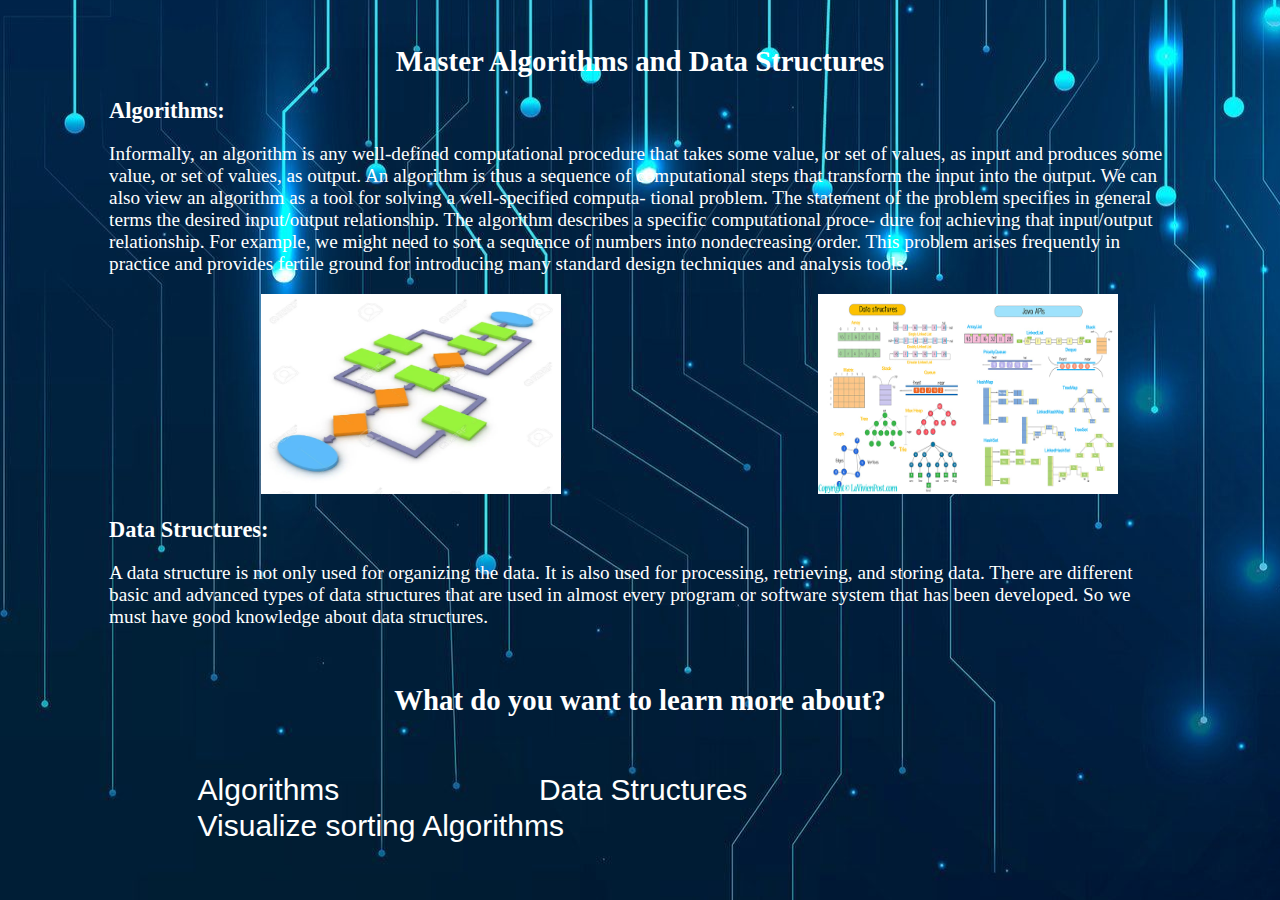
<file: index.html>
<!DOCTYPE html>
<html>
  <head>
    <title>Sorting visualizer</title>
    <meta charset="UTF-8" />
    <meta name="viewport" content="width=device-width, initial-scale=1.0" />
  </head>
  <body>
    <br />
    <h1>Master Algorithms and Data Structures</h1>
    <script src="script.js" defer></script>
    <link rel="stylesheet" href="style.css" />
    <h2>Algorithms:</h2>
    <p>
      Informally, an algorithm is any well-defined computational procedure that
      takes some value, or set of values, as input and produces some value, or
      set of values, as output. An algorithm is thus a sequence of computational
      steps that transform the input into the output. We can also view an
      algorithm as a tool for solving a well-specified computa- tional problem.
      The statement of the problem specifies in general terms the desired
      input/output relationship. The algorithm describes a specific
      computational proce- dure for achieving that input/output relationship.
      For example, we might need to sort a sequence of numbers into
      nondecreasing order. This problem arises frequently in practice and
      provides fertile ground for introducing many standard design techniques
      and analysis tools.
    </p>

    <img
      src="13097364-algorithm.webp"
      alt="Girl in a jacket"
      width="300"
      height="200"
    />
    <img
      src="data-structures-and-java-apis2.jpg"
      alt="Girl in a jacket"
      width="300"
      height="200"
    />
    <br />
    <h2>Data Structures:</h2>
    <p>
      A data structure is not only used for organizing the data. It is also used
      for processing, retrieving, and storing data. There are different basic
      and advanced types of data structures that are used in almost every
      program or software system that has been developed. So we must have good
      knowledge about data structures.
    </p>
    <br />
    <h1>What do you want to learn more about?</h1>
    <br />
    <br />
    <a href="info/algo.html"
      ><button class="button button2">Algorithms</button></a
    >
    <a href="info/data.html"
      ><button class="button button2">Data Structures</button></a
    >
    <a href="mm/index.html"
      ><button class="button button2">Visualize sorting Algorithms</button></a
    >
  </body>
</html>
</file>
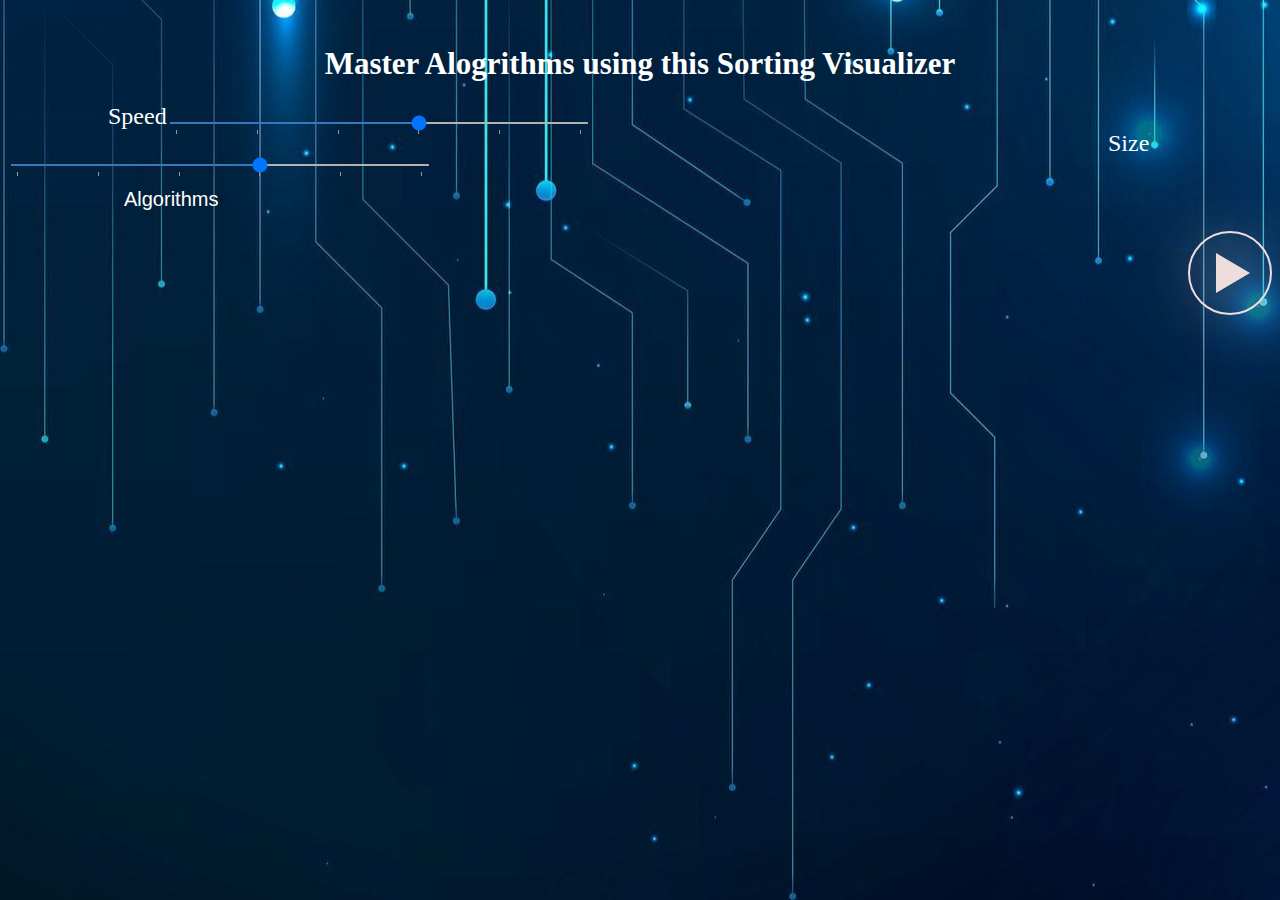
<file: mm/index.html>
<!DOCTYPE html>
<html lang="en">
  <head>
    <title>Sorting visualizer</title>
    <meta charset="UTF-8" />
    <meta name="viewport" content="width=device-width, initial-scale=1.0" />
  </head>

  <body>
    <h1>Master Alogrithms using this Sorting Visualizer</h1>
    <script src="script.js" defer></script>
    <link rel="stylesheet" href="style.css" />
    <div class="butonat">
      <div class="slider">
        <label for="fader">Speed</label
        ><input
          type="range"
          min="0"
          max="100"
          value="50"
          id="fader"
          step="20"
          list="volsettings"
        /><datalist id="volsettings">
          <option>0</option>
          <option>20</option>
          <option>40</option>
          <option>60</option>
          <option>80</option>
          <option>100</option>
        </datalist>
      </div>
      <div class="sslider">
        <label for="fader">Size</label
        ><input
          type="range"
          min="0"
          max="100"
          value="50"
          id="fader"
          step="20"
          list="volsettings"
        /><datalist id="volsettings">
          <option>0</option>
          <option>20</option>
          <option>40</option>
          <option>60</option>
          <option>80</option>
          <option>100</option>
        </datalist>
      </div>

      <div class="dropdown">
        <button class="dropbtn">Algorithms</button>
        <div class="dropdown-content">
          <!-- Replace the button with an anchor tag -->
          <div class="sorts">
            <a href="#" id="sortButton">Quicksort</a>
            <div id="result"></div>
            <a href="#" id="sortbubble">Bubble Sort</a>
            <div id="bsort"></div>
            <a href="#">Mergesort</a>

            <a href="#">Countingsort</a>

            <a href="#">Bubblesort</a>

            <a href="#">Radixsort</a>
          </div>
        </div>
      </div>
      <!-- play-pause button -->
      <div class="container">
        <div class="fake-player">
          <button role="play" class="play"></button>
          <button role="pause" class="pause hidden"></button>
        </div>
      </div>
    </div>
  </body>
</html>
<!-- <!DOCTYPE html> -->
<!-- <html lang="en"> -->
<!--   <head> -->
<!--     <meta charset="UTF-8" /> -->
<!--     <meta name="viewport" content="width=device-width, initial-scale=1.0" /> -->
<!--     <title>Quicksort Visualizer</title> -->
<!--   </head> -->
<!--   <body> -->
<!--     <button onclick="sortArray()">Sort Array</button> -->
<!--     <div id="result"></div> -->
<!---->
<!--     <script src="script.js"></script> -->
<!--   </body> -->
<!-- </html> -->
<!---->
</file>
<file: style.css>
body {
  background-image: url("jpg copy");
  /*  background-image: url("https://img.peapix.com/3831d61389364ccdac7cb4a23526d443.jpg?attachment&modal"); */
  /* background-size: cover; */
  background-position: center center;
  /* display: flex; */
  flex-direction: column;
  /* min-height: 100vh; */
  /* margin: 0; */
}
h1 {
  text-align: center;
  color: white;
  font-size: 180%;
  font-weight: bold;
}
h2 {
  padding-left: 8%;
  color: white;
  font-size: 140%;
  font-weight: bold;
}
p {
  color: white;
  padding-left: 8%;
  padding-right: 8%;
  font-size: 120%;
}

.button2 {
  color: white;
  position: relative;
  font-size: 30px;
  padding-left: 15%;
  background-color: transparent;
  border: transparent;
}
.button2:hover {
  /* display: block; */
  /* background-color: #00bfff; */

  padding-left: 11%;
  color: rgb(244, 236, 248);
}
img {
  padding-left: 20%;
}
/* .column { */
/*   color: white; */
/*   padding-left: 8%; */
/*   float: left; */
/*   width: 50%; */
/* } */
/**/
/* /* Clear floats after the columns */
/* .row:after { */
/*   content: ""; */
/*   display: table; */
/*   clear: both; */
/* } */
</file>
<file: mm/style.css>
slider {
  padding-top: 300%;
  position: absolute;
  top: 50%;
  left: 50%;
  transform: translate(-50%, -50%);
  width: 500px;
  height: 60px;
  padding: 30px;
  padding-left: 40px;
  background: white;
  border-radius: 20px;
  display: flex;
  align-items: center;
  box-shadow: 0px 15px 40px #7e6d5766;
}
/*shkrimi i size speed*/
.slider label {
  font-size: 24px;
  font-weight: 400;
  font-family: Open Sans;
  padding-left: 100px;
  /* padding-top: 300%;    doesnt work */
  color: white;
}
/*sliding bar per te zgjedh size*/
.slider input[type="range"] {
  width: 420px;
  height: 2px;
  background: white;
  border: none;
  outline: none;
}
sslider {
  /* padding-left: 50%; */
  /* padding-top: 300%; */
  position: absolute;
  top: 50%;
  left: 50%;
  transform: translate(-50%, -50%);
  width: 500px;
  height: 60px;
  padding: 30px;
  padding-left: 40px;
  background: white;
  border-radius: 20px;
  display: flex;
  align-items: center;
  box-shadow: 0px 15px 40px #7e6d5766;
}
.sslider label {
  font-size: 24px;
  font-weight: 400;
  font-family: Open Sans;
  padding-left: 1100px;
  /* padding-top: 3%; */
  color: white;
}
.sslider input[type="range"] {
  width: 420px;
  height: 2px;
  background: white;
  border: none;
  outline: none;
}

body {
  background-image: url("jpg");
  /*  background-image: url("https://img.peapix.com/3831d61389364ccdac7cb4a23526d443.jpg?attachment&modal"); */
  /* background-size: cover; */
  background-position: center center;
  /* display: flex; */
  flex-direction: column;
  /* min-height: 100vh; */
  /* margin: 0; */
}
h1 {
  text-align: center;
  color: white;
  font-size: 310%;
  padding-top: 2%;
  font-weight: bold;
}
/* Dropdown Button */
.dropbtn {
  color: white;
  border-style: solid;
  background: transparent;
  /* border-style: solid; */
  padding: 20px;
  font-size: 20px;
  width: 200px;
  border: none;
}
.butonat {
  padding-left: -90%;
  /* padding-top: 10%; */
}

/* The container <div> - needed to position the dropdown content */
.dropdown {
  padding-left: 5%;
  /* padding-top: 0%;  it cannot go up with thw dropdown property */
  position: relative;
  display: inline-block;
}

/* Dropdown Content (Hidden by Default) */
.dropdown-content {
  display: none;
  position: absolute;
  background-color: transparent;
  min-width: 200px;
  box-shadow: 0px 8px 16px 0px rgba(0, 0, 0, 0.2);
  z-index: 1;
}

/* Links inside the dropdown */
.dropdown-content a {
  color: white;
  padding: 12px 16px;
  text-decoration: none;
  display: block;
  padding: 20px;
  font-size: 20px;
}

/* Change color of dropdown links on hover */
.dropdown-content a:hover {
  background-color: #00bfff;
  border-style: solid;
}

/* Show the dropdown menu on hover */
.dropdown:hover .dropdown-content {
  display: block;
}

/* Change the background color of the dropdown button when the dropdown content is shown */
.dropdown:hover .dropbtn {
  background-color: #00bfff;
}
sorts {
  font-size: 30%;
}
/* play pase button */

:root {
  --button-height: 2rem;
  --button-color: #edd;
}

html {
  font-size: 10px;
}

.container {
  display: flex;
  justify-content: flex-end; /* Center content to the right */
  /* Other styles for the container */
}
.fake-player {
  padding-left: 100%;
  display: flex;
  justify-content: center;
  align-items: center;
  width: 4rem;
  height: 4rem;
  padding: 2rem;
  border: 0.2rem solid var(--button-color);
  border-radius: 50%;
  filter: drop-shadow(0 0 3.1rem rgba(255, 255, 255, 0.8));
}

button {
  margin: 0;
  padding: 0;
}

.play {
  height: 0;
  width: 0;
  margin-left: calc(2 * 0.14 * var(--button-height));
  /*margin-left: 17px;*/
  background: none;
  border: none;
  border-top: var(--button-height) solid transparent;
  border-bottom: var(--button-height) solid transparent;
  border-left: calc(var(--button-height) * 2 * 0.86) solid var(--button-color);
}

.pause {
  position: relative;
  background: none;
  border: none;
  height: calc(var(--button-height) * 2);
  width: calc(var(--button-height) * 2 * 0.86);
  &:before,
  &:after {
    content: "";
    position: absolute;
    top: 0;
    height: 100%;
    width: 33%;
    background: var(--button-color);
  }
  &:before {
    left: 0;
  }
  &:after {
    right: 0;
  }
}

.hidden {
  display: none;
}
</file>
